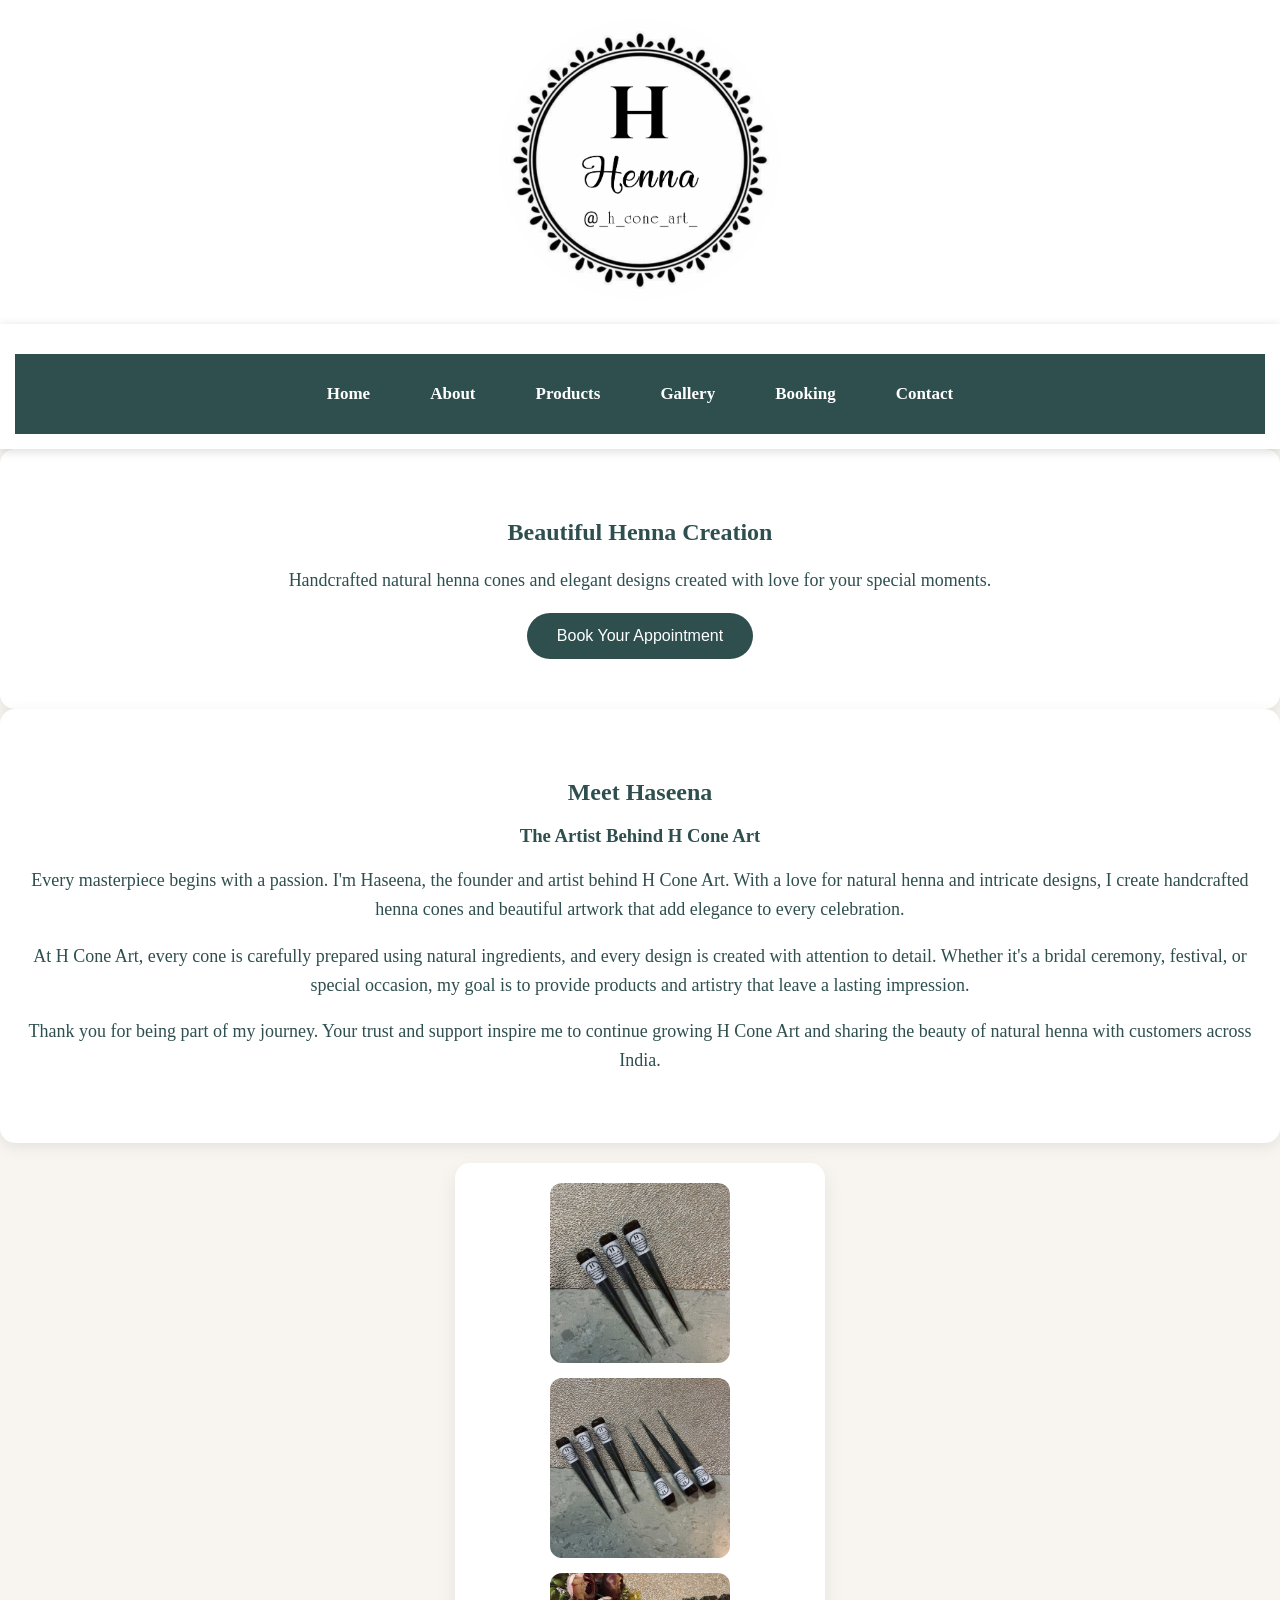
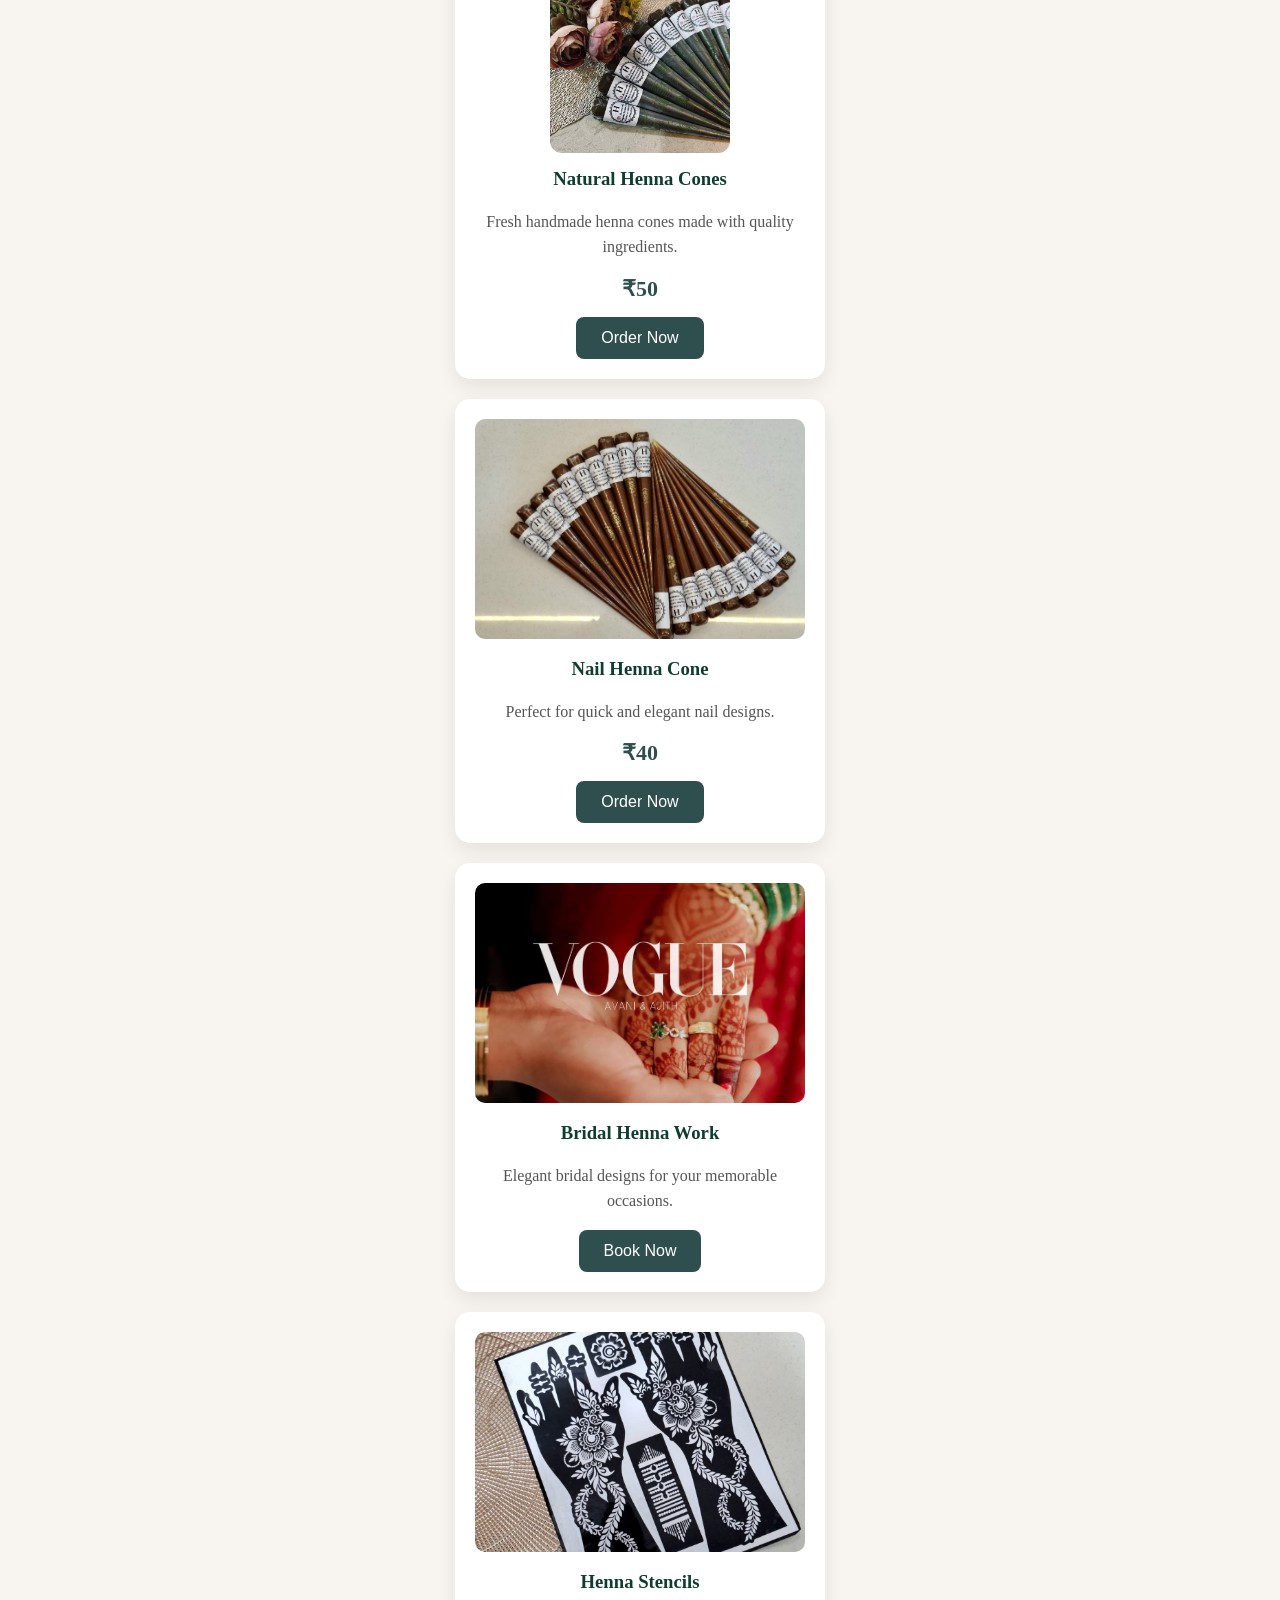
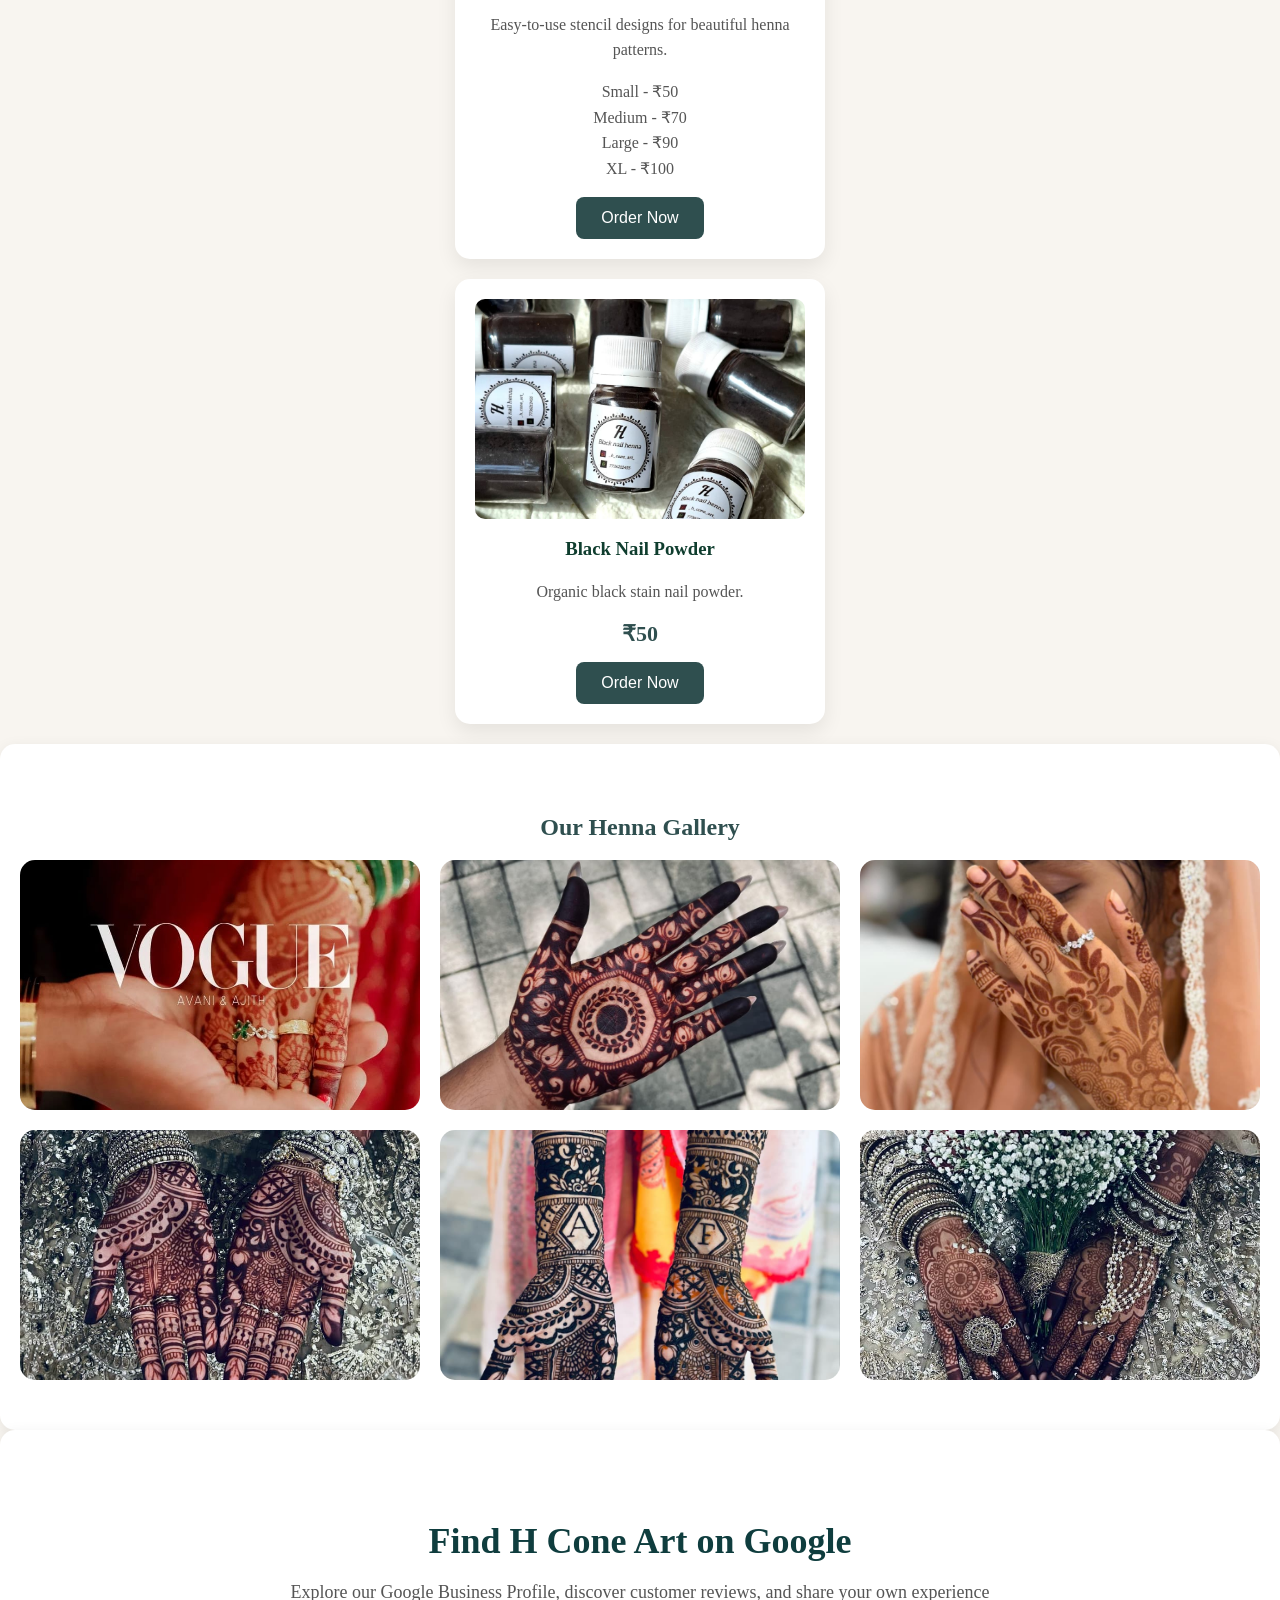
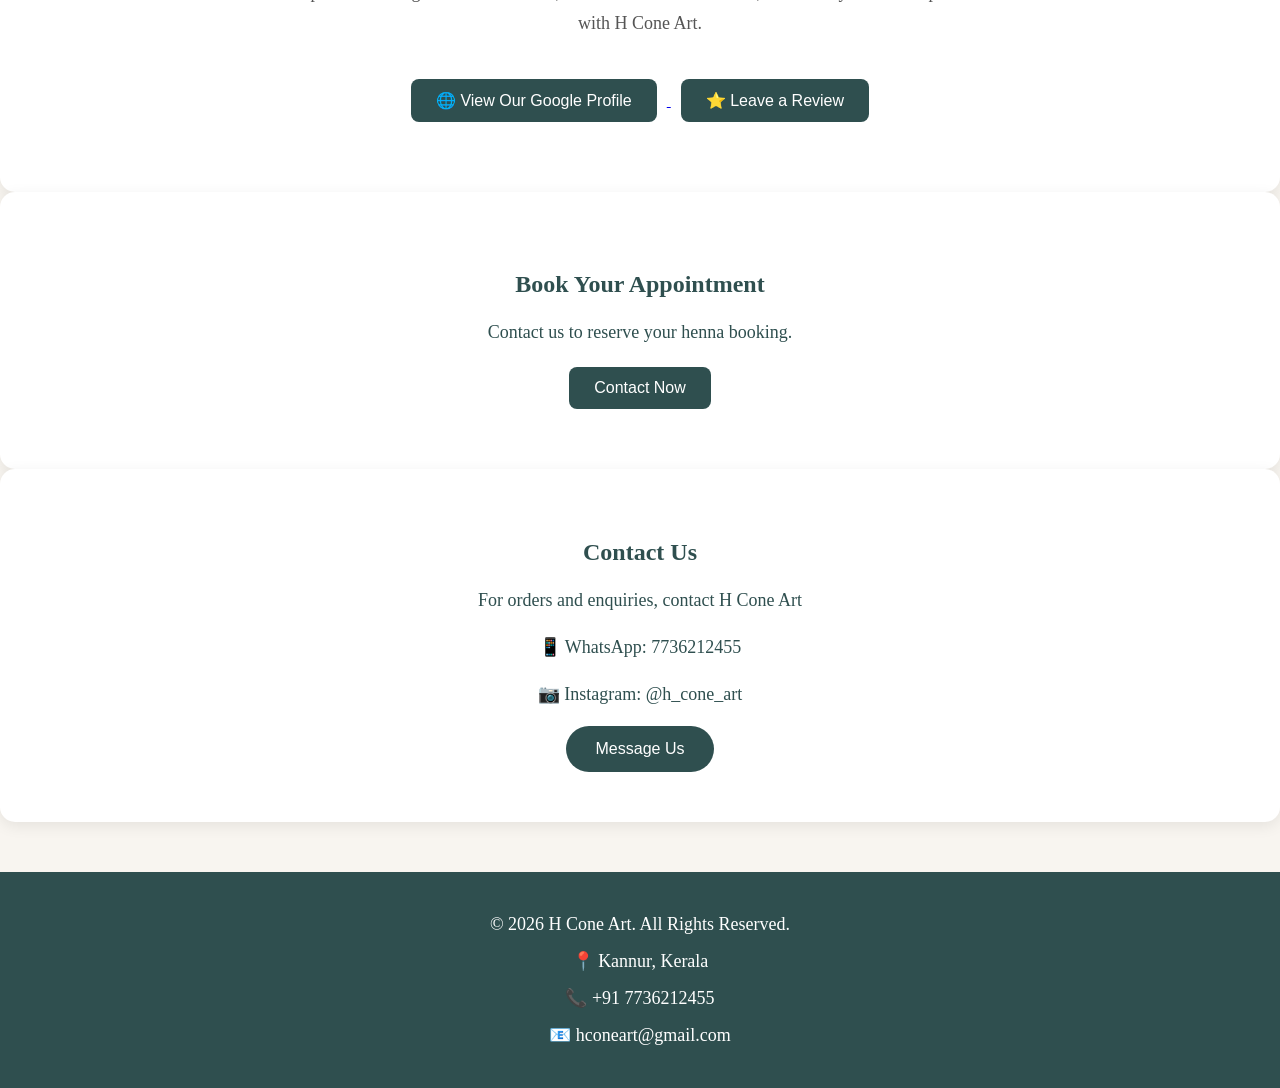
<file: index.html>
<!DOCTYPE html>
<html>
<head>
    <title>H Cone Art | Natural Henna</title>
    <link rel="stylesheet" href="style.css">
    </head>
    <body>

    <!-- Header -->
     <div class="logo-section">
    <img src="logos/logo.jpeg" alt="H Cone Art Logo" class="logo">
</div>

<header>
    <nav>
        <a href="#home">Home</a>
        <a href="#about">About</a>
        <a href="#products">Products</a>
        <a href="#gallery">Gallery</a>
        <a href="#booking">Booking</a>
        <a href="#contact">Contact</a>
    </nav>
</header>
    
            <!-- Hero Section -->
<section>
    <h2>Beautiful Henna Creation</h2>

    <p>
        Handcrafted natural henna cones and elegant designs
        created with love for your special moments.
    </p>

    <a href="https://wa.me/917736212455?text=Hi%20H%20Cone%20Art,%20I%20want%20to%20book%20a%20henna%20appointment" target="_blank">
        <button>Book Your Appointment</button>
    </a>
</section>


    
                        <!-- About Section -->
<section id="about">
    <h2>Meet Haseena</h2>
    <h3>The Artist Behind H Cone Art</h3>

    <p>
        Every masterpiece begins with a passion. I'm Haseena, the founder and artist behind H Cone Art. With a love for natural henna and intricate designs, I create handcrafted henna cones and beautiful artwork that add elegance to every celebration.
    </p>

    <p>
        At H Cone Art, every cone is carefully prepared using natural ingredients, and every design is created with attention to detail. Whether it's a bridal ceremony, festival, or special occasion, my goal is to provide products and artistry that leave a lasting impression.
    </p>

    <p>
        Thank you for being part of my journey. Your trust and support inspire me to continue growing H Cone Art and sharing the beauty of natural henna with customers across India.
    </p>
</section>
                
<!-- Natural Henna Cones -->

<div class="product-card">

    <div class="product-images">
        <img src="images/hennacones/1.jpeg" alt="Henna Cone 1">
        <img src="images/hennacones/2.jpeg" alt="Henna Cone 2">
        <img src="images/hennacones/3.jpeg" alt="Henna Cone 3">
    </div>

    <h3>Natural Henna Cones</h3>

    <p>Fresh handmade henna cones made with quality ingredients.</p>

    <h4>₹50</h4>

    <a href="https://wa.me/917736212455?text=Hi%20H%20Cone%20Art,%20I%20want%20to%20order%20Natural%20Henna%20Cones" target="_blank">
        <button>Order Now</button>
    </a>

</div>


<!-- Nail Cone -->

<div class="product-card">

<img src="images/nailcones/1.jpeg" alt="Nail Cone">

<h3>Nail Henna Cone</h3>

<p>Perfect for quick and elegant nail designs.</p>

<h4>₹40</h4>

<a href="https://wa.me/917736212455?text=Hi%20H%20Cone%20Art,%20I%20want%20to%20order%20Nail%20Henna%20Cone" target="_blank">
<button>Order Now</button>
</a>

</div>


<!-- Bridal Henna -->

<div class="product-card">

<img src="images/bridal/1.jpeg" alt="Bridal Henna Work">

<h3>Bridal Henna Work</h3>

<p>Elegant bridal designs for your memorable occasions.</p>

<a href="https://wa.me/917736212455?text=Hi%20H%20Cone%20Art,%20I%20want%20to%20book%20Bridal%20Henna%20Work" target="_blank">
<button>Book Now</button>
</a>

</div>


<!-- Henna Stencils -->

<div class="product-card">

<img src="images/stencils/1.jpeg" alt="Henna Stencils">

<h3>Henna Stencils</h3>

<p>Easy-to-use stencil designs for beautiful henna patterns.</p>

<p>
Small - ₹50<br>
Medium - ₹70<br>
Large - ₹90<br>
XL - ₹100
</p>

<a href="https://wa.me/917736212455?text=Hi%20H%20Cone%20Art,%20I%20want%20to%20order%20Henna%20Stencils" target="_blank">
<button>Order Now</button>
</a>

</div>


<!-- Black Nail Powder -->

<div class="product-card">

<img src="images/blacknailpowder/1.jpeg" alt="Black Nail Powder">

<h3>Black Nail Powder</h3>

<p>Organic black stain nail powder.</p>

<h4>₹50</h4>

<a href="https://wa.me/917736212455?text=Hi%20H%20Cone%20Art,%20I%20want%20to%20order%20Black%20Nail%20Powder" target="_blank">
<button>Order Now</button>
</a>

</div>



</div>

</section>  

                               
<!-- Gallery Section -->

<section id="gallery">

    <h2>Our Henna Gallery</h2>

    <div class="gallery-images">

        <img src="images/bridal/1.jpeg" alt="Bridal Henna Work">
        <img src="images/bridal/2.jpeg" alt="Bridal Henna Work">
        <img src="images/bridal/3.jpeg" alt="Bridal Henna Work">
        <img src="images/bridal/4.jpeg" alt="Bridal Henna Work">
        <img src="images/bridal/5.jpeg" alt="Bridal Henna Work">
        <img src="images/bridal/6.jpeg" alt="Bridal Henna Work">

    </div>

</section>
<!-- Google Business -->
<section id="google-profile">
    <h2>Find H Cone Art on Google</h2>

    <p>
        Explore our Google Business Profile, discover customer reviews, and share your own experience with H Cone Art.
    </p>

    <a href="https://share.google/aIds2sHeGgGjVe0y6" target="_blank">
        <button>🌐 View Our Google Profile</button>
    </a>

    <a href="https://share.google/aIds2sHeGgGjVe0y6" target="_blank">
        <button>⭐ Leave a Review</button>
    </a>
</section>
                                <!-- Booking Section -->
<section id="booking">
    <h2>Book Your Appointment</h2>

    <p>
        Contact us to reserve your henna booking.
    </p>

    <a href="https://wa.me/917736212455?text=Hi%20H%20Cone%20Art,%20I%20want%20to%20book%20a%20henna%20appointment" target="_blank">
        <button>Contact Now</button>
    </a>
</section>
                                        <!-- Contact Section -->

<section id="contact">

    <h2>Contact Us</h2>

    <p>For orders and enquiries, contact H Cone Art</p>

    <p>📱 WhatsApp: 7736212455</p>

    <p>📷 Instagram: @h_cone_art</p>

    <a href="https://wa.me/917736212455?text=Hi%20H%20Cone%20Art,%20I%20want%20to%20know%20more" target="_blank">
    <button>Message Us</button>
</a>

</section>
<!-- Footer -->

<footer>
    <p>&copy; 2026 H Cone Art. All Rights Reserved.</p>

    <p>📍 Kannur, Kerala</p>

    <p>📞 +91 7736212455</p>

    <p>📧 hconeart@gmail.com</p>
</footer>
</file>
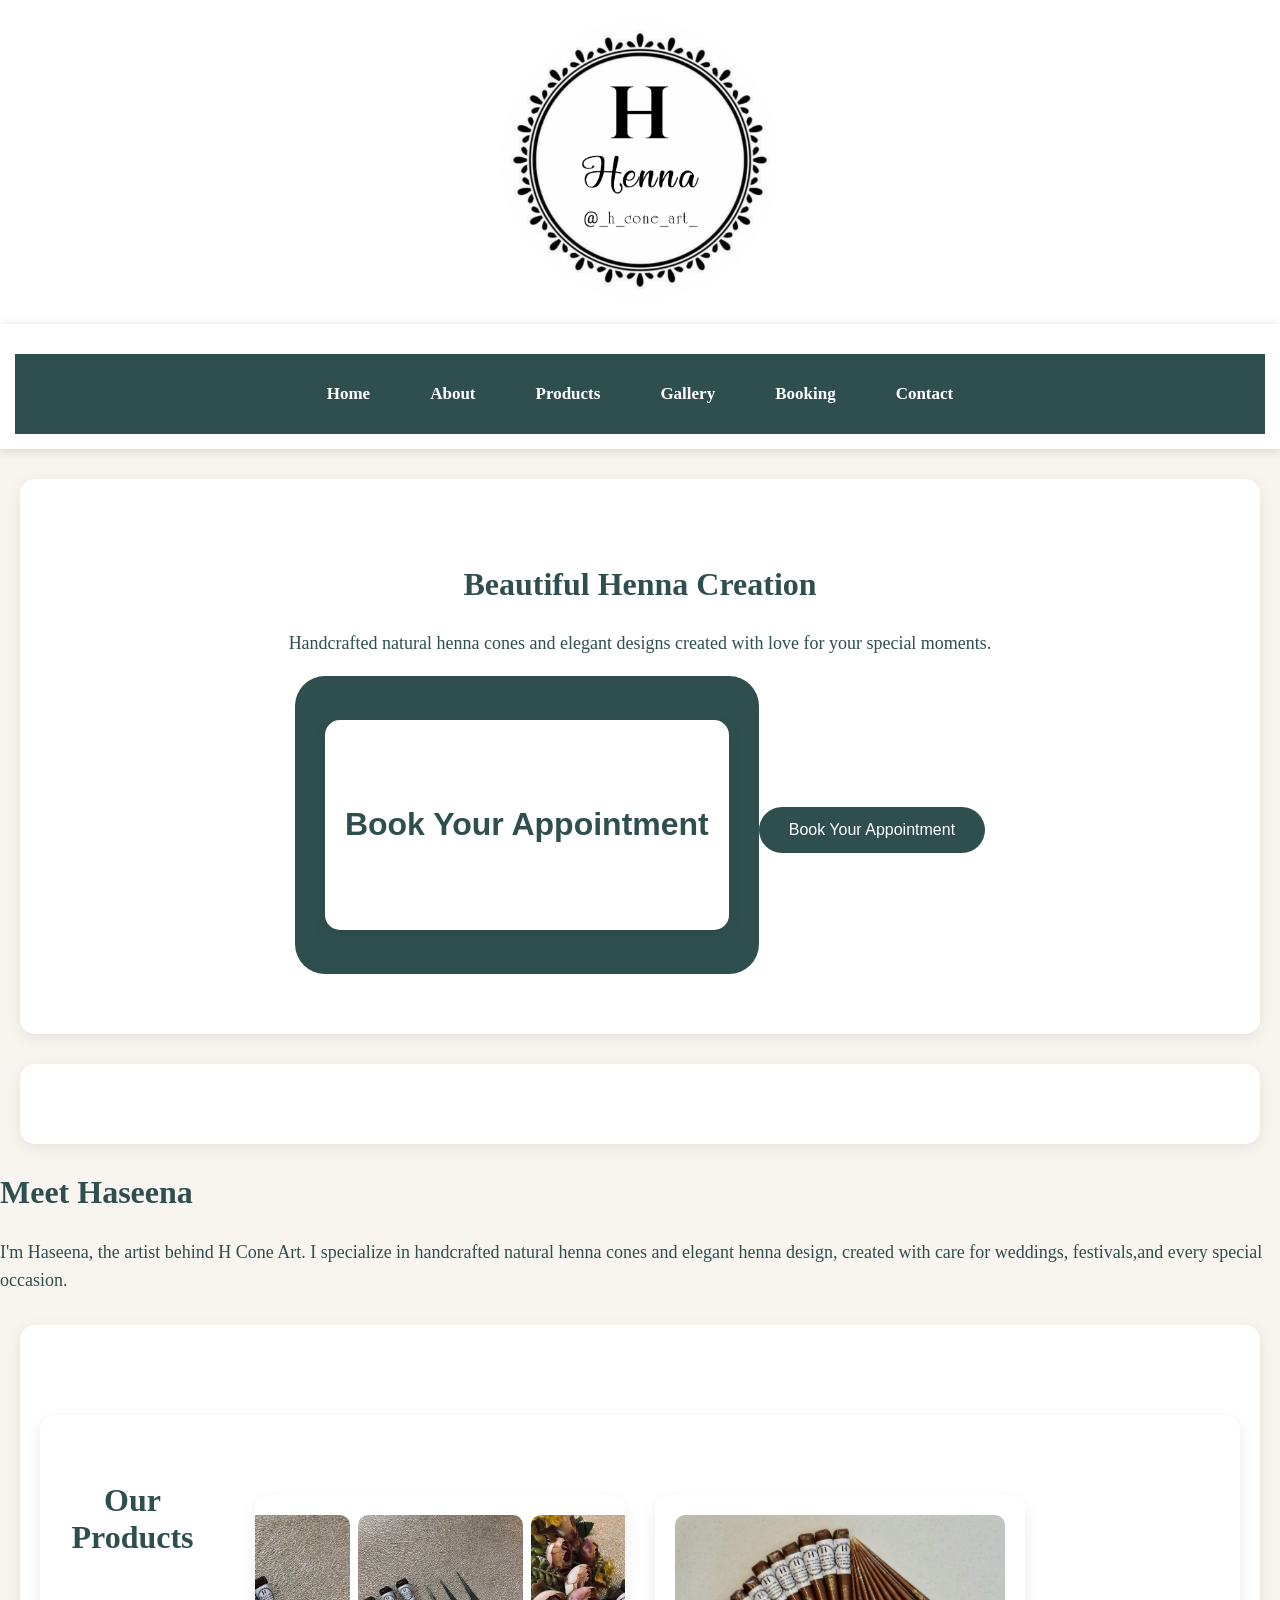
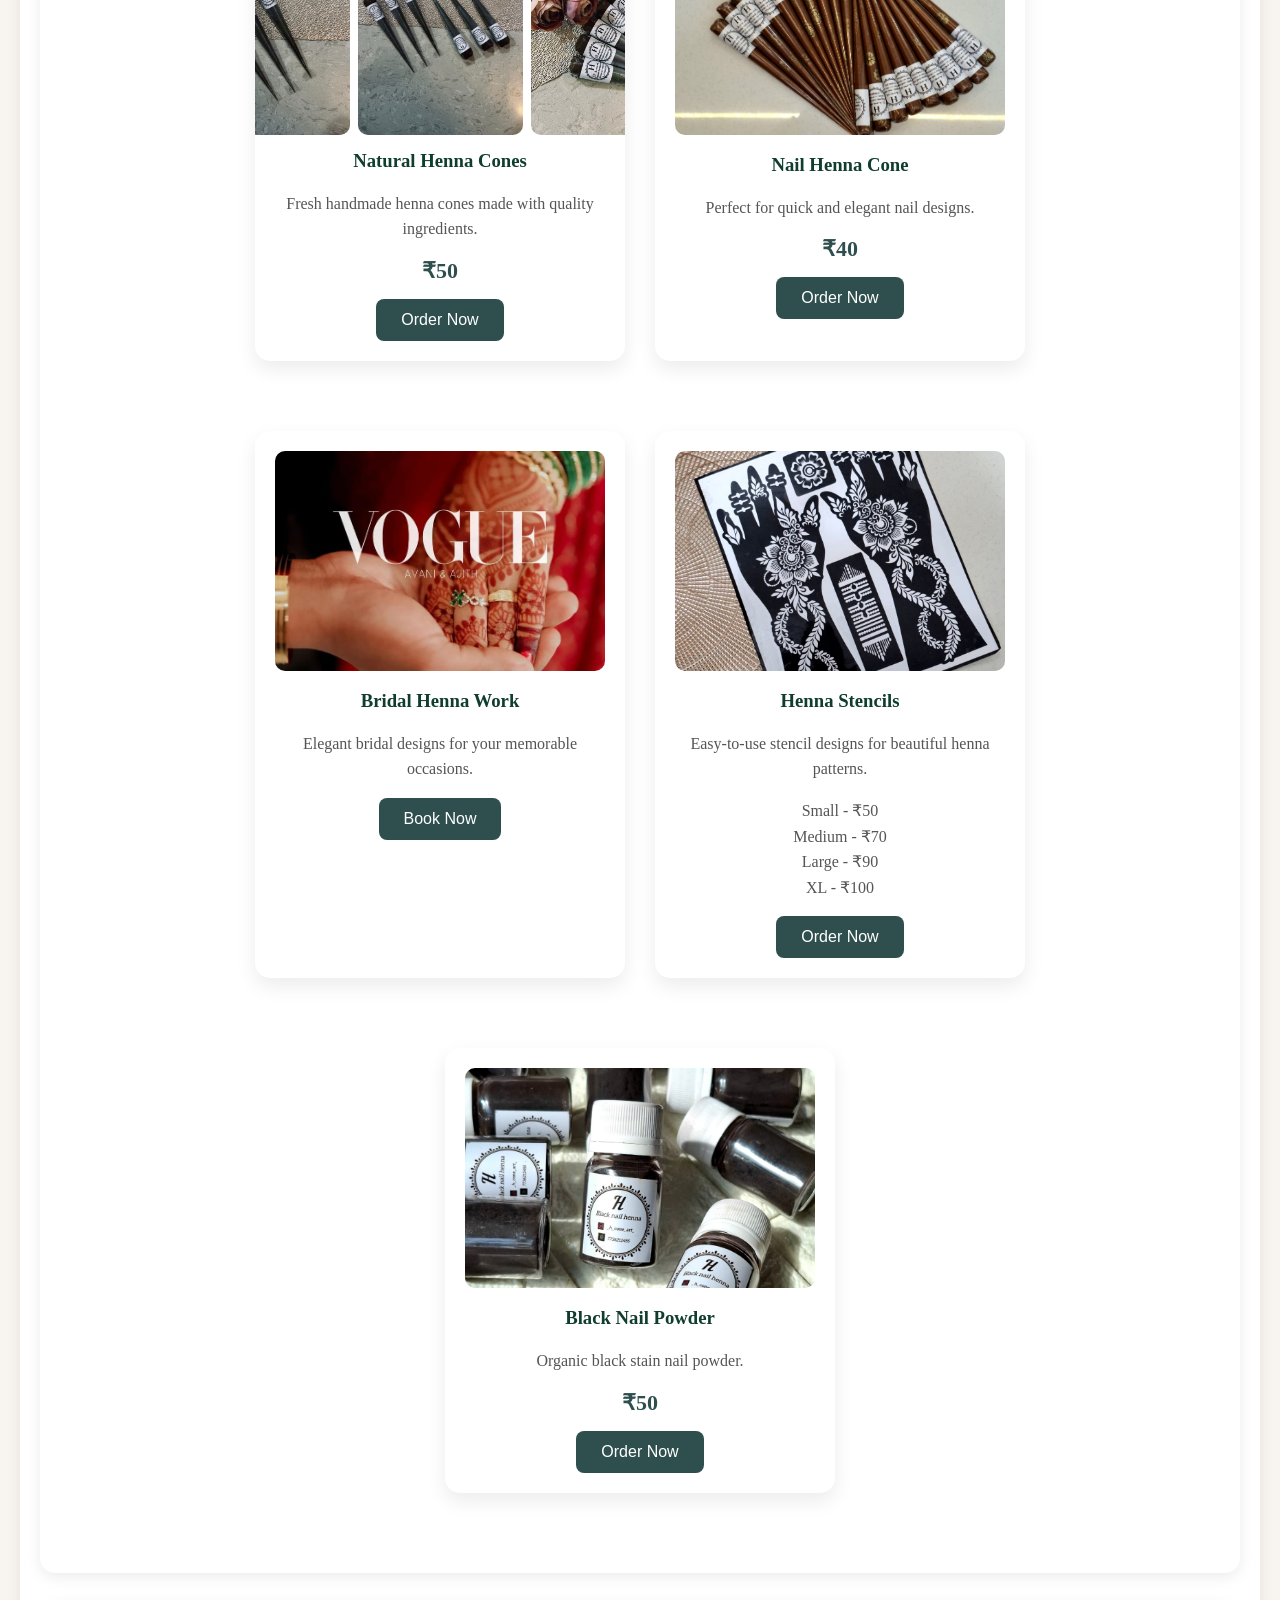
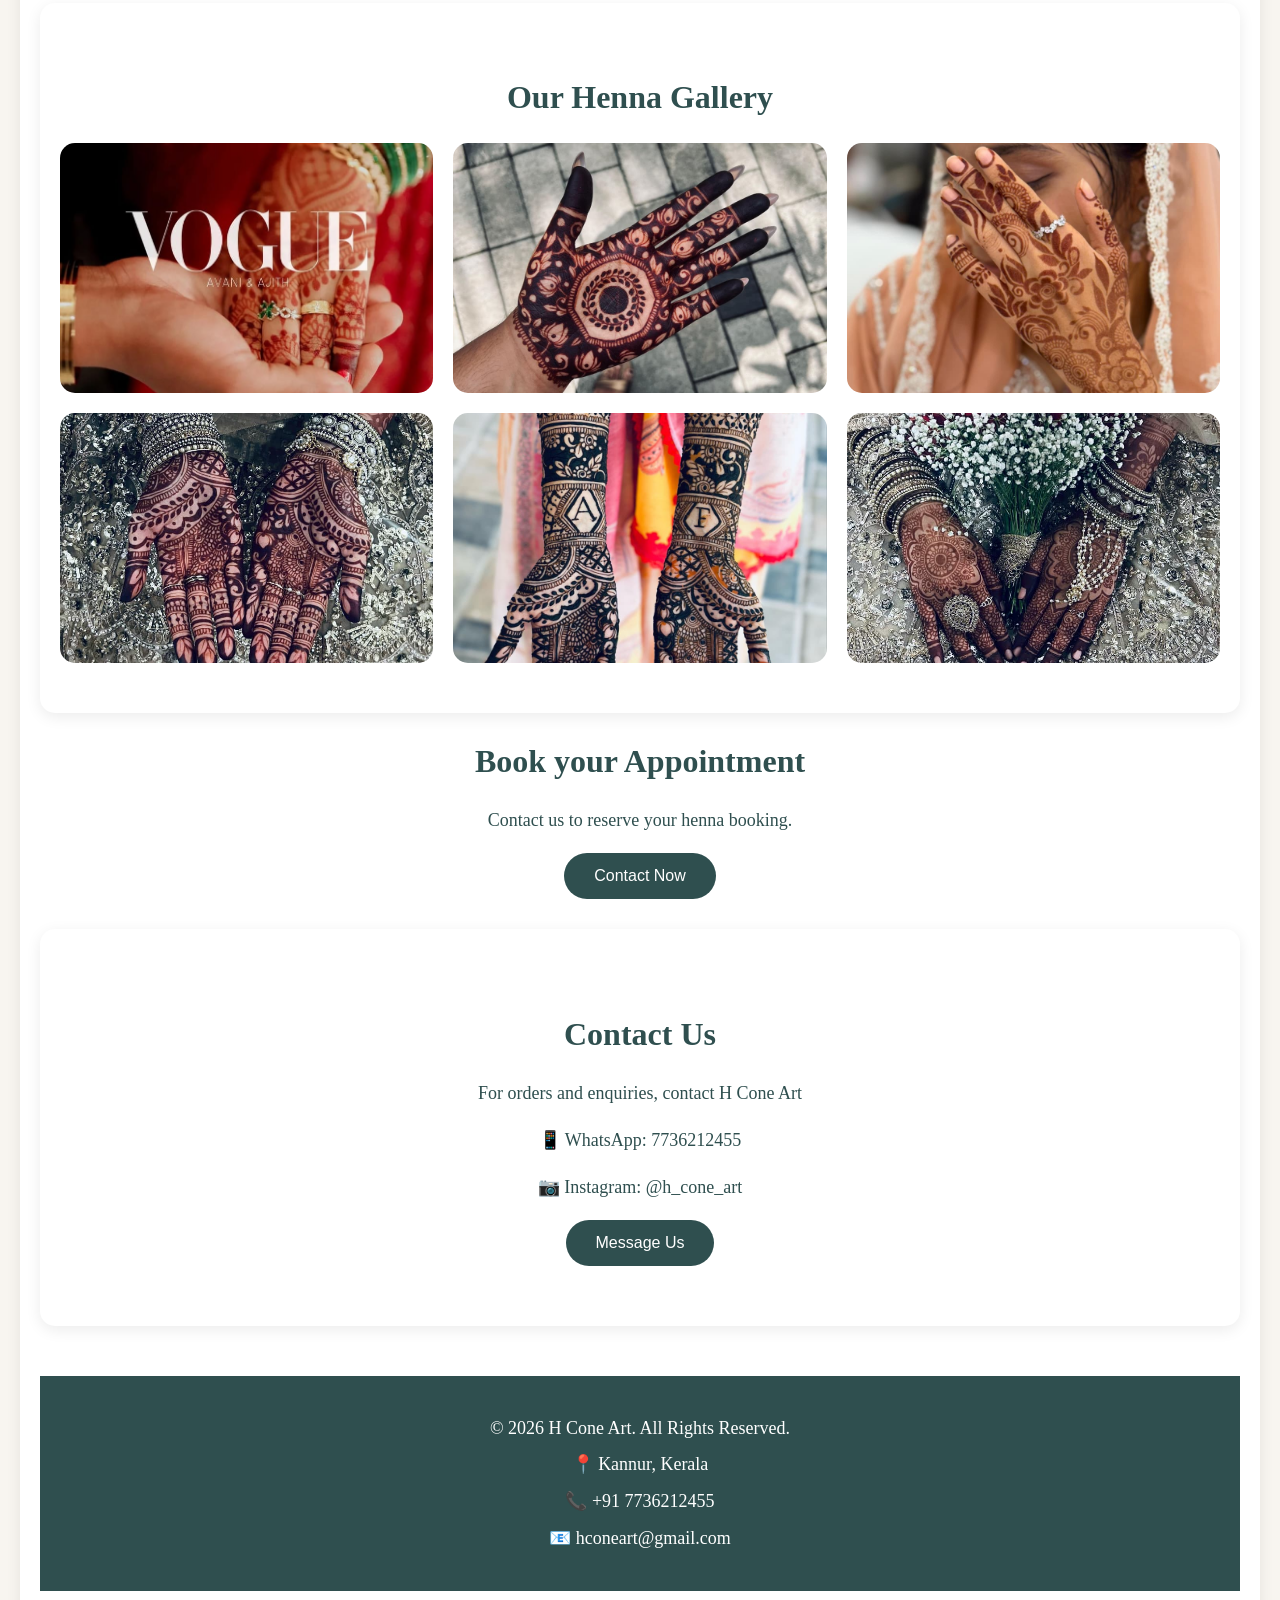
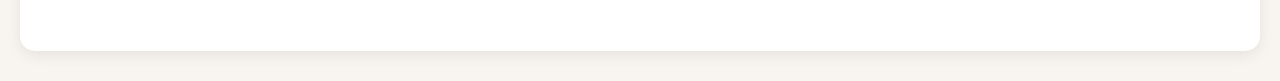
<file: HConeArt-Website/index.html>
<!DOCTYPE html>
<html>
<head>
    <title>H Cone Art | Natural Henna</title>
    <link rel="stylesheet" href="style.css">
    </head>
    <body>

    <!-- Header -->
     <div class="logo-section">
    <img src="logos/logo.jpeg" alt="H Cone Art Logo" class="logo">
</div>

<header>
    <nav>
        <a href="#home">Home</a>
        <a href="#about">About</a>
        <a href="#products">Products</a>
        <a href="#gallery">Gallery</a>
        <a href="#booking">Booking</a>
        <a href="#contact">Contact</a>
    </nav>
</header>
    
            <!-- Hero Section -->
             <section>
                <h2>Beautiful Henna Creation</h2>
                <p>
                    Handcrafted natural henna cones and elegant designs
                    created with love for your special moments.
                    </p>
                    <button>
                        <section id="booking">
    <h2>Book Your Appointment</h2>

    <a href="https://wa.me/917736212455?text=Hi%20H%20Cone%20Art,%20I%20want%20to%20book%20a%20henna%20appointment" target="_blank">
        <button>Book Your Appointment</button>
    </a>
</section>

    

                        <!-- Featured Produtcs -->
                         <section id="products">
    
                        <!-- About Section -->
                    </section>
                    <h2>Meet Haseena</h2>
                    <p>
                        I'm Haseena, the artist behind H Cone Art.
                        I specialize in handcrafted natural henna cones and 
                        elegant henna design, created with care for weddings,
                        festivals,and every special occasion.
                        </p>
                        </body><section>
                          <!-- Products Section -->

<section id="products">

<h2>Our Products</h2>

<div class="products-container">


<!-- Natural Henna Cones -->

<div class="product-card">

    <div class="product-images">
        <img src="images/hennacones/1.jpeg" alt="Henna Cone 1">
        <img src="images/hennacones/2.jpeg" alt="Henna Cone 2">
        <img src="images/hennacones/3.jpeg" alt="Henna Cone 3">
    </div>

    <h3>Natural Henna Cones</h3>

    <p>Fresh handmade henna cones made with quality ingredients.</p>

    <h4>₹50</h4>

    <a href="https://wa.me/917736212455?text=Hi%20H%20Cone%20Art,%20I%20want%20to%20order%20Natural%20Henna%20Cones" target="_blank">
        <button>Order Now</button>
    </a>

</div>


<!-- Nail Cone -->

<div class="product-card">

<img src="images/nailcones/1.jpeg" alt="Nail Cone">

<h3>Nail Henna Cone</h3>

<p>Perfect for quick and elegant nail designs.</p>

<h4>₹40</h4>

<a href="https://wa.me/917736212455?text=Hi%20H%20Cone%20Art,%20I%20want%20to%20order%20Nail%20Henna%20Cone" target="_blank">
<button>Order Now</button>
</a>

</div>


<!-- Bridal Henna -->

<div class="product-card">

<img src="images/bridal/1.jpeg" alt="Bridal Henna Work">

<h3>Bridal Henna Work</h3>

<p>Elegant bridal designs for your memorable occasions.</p>

<a href="https://wa.me/917736212455?text=Hi%20H%20Cone%20Art,%20I%20want%20to%20book%20Bridal%20Henna%20Work" target="_blank">
<button>Book Now</button>
</a>

</div>


<!-- Henna Stencils -->

<div class="product-card">

<img src="images/stencils/1.jpeg" alt="Henna Stencils">

<h3>Henna Stencils</h3>

<p>Easy-to-use stencil designs for beautiful henna patterns.</p>

<p>
Small - ₹50<br>
Medium - ₹70<br>
Large - ₹90<br>
XL - ₹100
</p>

<a href="https://wa.me/917736212455?text=Hi%20H%20Cone%20Art,%20I%20want%20to%20order%20Henna%20Stencils" target="_blank">
<button>Order Now</button>
</a>

</div>


<!-- Black Nail Powder -->

<div class="product-card">

<img src="images/blacknailpowder/1.jpeg" alt="Black Nail Powder">

<h3>Black Nail Powder</h3>

<p>Organic black stain nail powder.</p>

<h4>₹50</h4>

<a href="https://wa.me/917736212455?text=Hi%20H%20Cone%20Art,%20I%20want%20to%20order%20Black%20Nail%20Powder" target="_blank">
<button>Order Now</button>
</a>

</div>


</div>

</section>  

                               
<!-- Gallery Section -->

<section id="gallery">

    <h2>Our Henna Gallery</h2>

    <div class="gallery-images">

        <img src="images/bridal/1.jpeg" alt="Bridal Henna Work">
        <img src="images/bridal/2.jpeg" alt="Bridal Henna Work">
        <img src="images/bridal/3.jpeg" alt="Bridal Henna Work">
        <img src="images/bridal/4.jpeg" alt="Bridal Henna Work">
        <img src="images/bridal/5.jpeg" alt="Bridal Henna Work">
        <img src="images/bridal/6.jpeg" alt="Bridal Henna Work">

    </div>

</section>
                                <!-- Booking Section -->
                                 <sections>
                                    <h2>Book your Appointment</h2>
                                    <p>
                                        Contact us to reserve your henna 
                                        booking.
                                        </p>
                                        <button>
                                            Contact Now
                                        </button>
                                        </sections>
                                        <!-- Contact Section -->

<section id="contact">

    <h2>Contact Us</h2>

    <p>For orders and enquiries, contact H Cone Art</p>

    <p>📱 WhatsApp: 7736212455</p>

    <p>📷 Instagram: @h_cone_art</p>

    <a href="https://wa.me/917736212455?text=Hi%20H%20Cone%20Art,%20I%20want%20to%20know%20more" target="_blank">
    <button>Message Us</button>
</a>

</section>
<!-- Footer -->

<footer>
    <p>&copy; 2026 H Cone Art. All Rights Reserved.</p>

    <p>📍 Kannur, Kerala</p>

    <p>📞 +91 7736212455</p>

    <p>📧 hconeart@gmail.com</p>
</footer>
</file>
<file: style.css>
body {
    font-family: "Georgia", serif;
    margin: 0;
    background-color: #F8F5F0;
    color: darkslategray;
}
header {
    background-color: #white;
    padding: 25px;
    text-align: center;
}
nav {
    background-color: darkslategrey;
    COLOR: white;
    margin-top: 15px;
}
nav a {
    color: white;
    text-decoration: NONE;
    margin: 15px;
    font-size: 17px;
}
section {
    background-color: #ffffff;
    padding: 50px 20px;
    text-align: center;
}
 {h2
    color: darkslategrey;
    font-size: 32px;
}
p {
    font-size: 18px;
    color: blacks;
    line-height: 1.6;
}
button {
    background-color: darkslategrey;
    color: white;
    border: none;
    padding: 14px 30px;
    border-radius: 30px;
    font-size: 16px;
    cursor: pointer;
}
footer {
    background-color: darkslategray;
    color: white;
    text-align: center;
    padding: 20px;
}
section 
    max-width: 1200px;
    margin: 30px auto;
    padding: 60px 20px;
button {
    transition: 0.3s ease;
}

button:hover {
    transform: translateY(-3px);
}

img {
    max-width: 100%;
    height: auto;
    border-radius: 10px;
}
/* Smooth Scrolling */
html {
    scroll-behavior: smooth;
}

/* Soft Shadow for Sections */
section {
    box-shadow: 0 4px 15px rgba(0, 0, 0, 0.08);
    border-radius: 15px;
}

/* Navigation Hover Underline */
nav a {
    position: relative;
}

nav a::after {
    content: "";
    position: absolute;
    left: 0;
    bottom: -5px;
    width: 0;
    height: 2px;
    background: currentColor;
    transition: width 0.3s ease;
}

nav a:hover::after {
    width: 100%;
}
.product-card {
    background: white;
    padding: 25px;
    margin: 20px auto;
    max-width: 350px;
    border-radius: 15px;
    box-shadow: 0 4px 12px rgba(0,0,0,0.1);
    text-align: center;
}

.product-card h3 {
    margin-top: 0;
}

.product-card:hover {
    transform: translateY(-5px);
    transition: 0.3s;
}
#products {
    display: flex;
    justify-content: center;
    gap: 25px;
    flex-wrap: wrap;
}

.product-card {
    width: 300px;
}
.product-images {
    display: flex;
    gap: 10px;
}

.product-images img {
    width: 33%;
    height: 150px;
    object-fit: cover;
    border-radius: 10px;
}
/* Premium Product Cards */

.product-card {
    background: white;
    padding: 20px;
    width: 300px;
    border-radius: 15px;
    box-shadow: 0 8px 20px rgba(0,0,0,0.12);
    text-align: center;
    transition: 0.3s;
}

.product-card:hover {
    transform: translateY(-8px);
}

.product-images {
    display: flex;
    gap: 8px;
    justify-content: center;
}

.product-images img {
    width: 32%;
    height: 120px;
    object-fit: cover;
    border-radius: 10px;
}

.product-card h3 {
    color: darkslategray;
    margin-top: 20px;
}

.product-card p {
    font-size: 16px;
    color: #555;
}

.stencil-price {
    font-size: 14px;
    margin: 5px 0;
}
/* Gallery Section */

#gallery {
    padding: 50px 20px;
    text-align: center;
}

.gallery-images {
    display: grid;
    grid-template-columns: repeat(3, 1fr);
    gap: 20px;
}

.gallery-images img {
    width: 100%;
    height: 250px;
    object-fit: cover;
    border-radius: 15px;
    transition: 0.3s;
}

.gallery-images img:hover {
    transform: scale(1.05);
}
/* Products Layout */

#products {
    display: grid;
    grid-template-columns: repeat(3, 1fr);
    gap: 25px;
    padding: 40px 20px;
}

.product-card {
    background: white;
    padding: 20px;
    border-radius: 15px;
    text-align: center;
}
@media (max-width: 768px) {

    #products {
        grid-template-columns: 1fr;
    }

}
#products {
    display: flex;
    flex-wrap: wrap;
    justify-content: center;
    gap: 20px;
}

.product-card {
    width: 300px;
}
/* Our Products Layout */

#products {
    display: grid;
    grid-template-columns: repeat(3, 1fr);
    gap: 25px;
    align-items: start;
}

.product-card {
    width: 100%;
}
@media (max-width: 768px) {
    #products {
        grid-template-columns: 1fr;
    }
}
/* Products Grid Layout */

#products {
    display: grid;
    grid-template-columns: repeat(3, 1fr);
    gap: 30px;
}

.product-card {
    background: white;
    padding: 20px;
    border-radius: 15px;
}
@media (max-width: 768px) {

    #products {
        grid-template-columns: 1fr;
    }

}
.products-container {
    display: grid;
    grid-template-columns: repeat(2, 1fr);
    gap: 30px;
    padding: 20px;
}

.product-card {
    background: white;
    padding: 20px;
    border-radius: 15px;
    text-align: center;
}

/* Last product center */
.product-card:last-child {
    grid-column: 1 / 3;
    width: 50%;
    justify-self: center;
}

@media (max-width: 768px) {

    .products-container {
        grid-template-columns: 1fr;
    }

    .product-card:last-child {
        grid-column: auto;
        width: auto;
    }

}
.product-card {
    background: white;
    padding: 20px;
    border-radius: 10px;
    width: 330px;
    text-align: center;
}
.product-card {
    background: white;
    padding: 20px;
    border-radius: 10px;
    text-align: center;
}
/* Premium Product Cards */

.product-card {
    background: #ffffff;
    border-radius: 15px;
    padding: 20px;
    box-shadow: 0 8px 20px rgba(0,0,0,0.08);
    transition: 0.3s ease;
    text-align: center;
    overflow: hidden;
}

.product-card:hover {
    transform: translateY(-8px);
    box-shadow: 0 15px 30px rgba(0,0,0,0.15);
}

.product-card img {
    width: 100%;
    height: 220px;
    object-fit: cover;
    border-radius: 10px;
}

.product-card h3 {
    margin-top: 15px;
    color: #0f3d2e;
}

.product-card p {
    color: #555;
    line-height: 1.6;
}

.product-card h4 {
    color: darkslategrey;
    font-size: 22px;
    margin: 15px 0;
}

.product-card button {
    background: darkslategray;
    color: white;
    border: none;
    padding: 12px 25px;
    border-radius: 8px;
    cursor: pointer;
    transition: 0.3s;
}

.product-card button:hover {
    background: #b8860b;
}
/* Sticky Header */

header {
    position: sticky;
    top: 0;
    z-index: 1000;
    background: whitesmoke;
    box-shadow: 0 2px 10px rgba(0,0,0,0.15);
}

nav {
    display: flex;
    justify-content: center;
    align-items: center;
    gap: 30px;
    padding: 15px 20px;
}

nav a {
    color: white;
    text-decoration: none;
    font-weight: 600;
    transition: color 0.3s;
}

nav a:hover {
    color: #d4af37;
}
.logo-section {
    text-align: center;
    padding: 20px 0;
    background: white;
}

.logo {
    width: 280px;
    height: auto;
}

header {
    position: sticky;
    top: 0;
    background: white;
    z-index: 1000;
    padding: 15px;
}

nav {
    display: flex;
    justify-content: center;
    gap: 30px;
}

nav a {
    color: white;
    text-decoration: none;
    font-weight: bold;
}
footer {
    background: darkslategray;
    color: white;
    text-align: center;
    padding: 30px 20px;
    margin-top: 50px;
}

footer p {
    margin: 8px 0;
}
/* Mobile Responsive */

@media (max-width: 768px) {

    nav {
        flex-direction: column;
        gap: 12px;
    }

    .products-container {
        grid-template-columns: 1fr;
    }

    .product-card {
        width: 100%;
    }

    .logo {
        width: 180px;
    }

    h1 {
        font-size: 28px;
    }

    h2 {
        font-size: 24px;
    }
}
.products-container {
    display: flex;
    flex-direction: column;
    align-items: center;
    gap: 20px;
}

.product-images {
    display: flex;
    gap: 15px;
    justify-content: center;
    flex-wrap: wrap;
}

.product-images img {
    width: 180px;
    height: 180px;
    object-fit: cover;
    border-radius: 12px;
}

.products-container h3 {
    margin-top: 20px;
    font-size: 24px;
}

.products-container p {
    font-size: 16px;
    color: #555;
    text-align: center;
    max-width: 400px;
}
#products h2 {
    text-align: center;
    margin-bottom: 30px;
}
#products {
    text-align: center;
}

.products-container {
    display: flex;
    flex-direction: column;
    align-items: center;
    justify-content: center;
}

.product-images {
    display: flex;
    justify-content: center;
    align-items: center;
    width: 100%;
    gap: 15px;
    flex-wrap: wrap;
}
#products {
    text-align: center;
}

#products .products-container {
    display: flex;
    flex-direction: column;
    align-items: center;
}

#products .product-images {
    display: flex;
    justify-content: center;
    align-items: center;
    gap: 15px;
    flex-wrap: wrap;
}

#products .product-card {
    text-align: center;
    margin: 20px auto;
}
/* Google Profile Section */
#google-profile{
    text-align:center;
    padding:60px 20px;
}

#google-profile h2{
    font-size:36px;
    color:#0F3D3E;
    margin-bottom:15px;
}

#google-profile p{
    max-width:700px;
    margin:0 auto 30px;
    font-size:18px;
    line-height:1.7;
    color:#555;
}

#google-profile button{
    background: darkslategray;
    color:white;
    border:none;
    padding:12px 25px;
    margin:10px;
    border-radius:8px;
    font-size:16px;
    cursor:pointer;
    transition:0.3s;
}

#google-profile button:hover{
    background: #d4af37;
}
#booking {
    text-align: center;
    padding: 60px 20px;
}

#booking p {
    max-width: 600px;
    margin: 0 auto 20px;
}

#booking button {
    background: darkslategray;
    color: white;
    border: none;
    padding: 12px 25px;
    border-radius: 8px;
    cursor: pointer;
}
#booking button {
    background: darkslategray;
    color: white;
    border: none;
    padding: 12px 25px;
    border-radius: 8px;
    font-size: 16px;
    cursor: pointer;
    transition: all 0.3s ease;
}

#booking button:hover {
    background: #D4AF37;
    transform: translateY(-3px);
    box-shadow: 0 8px 18px rgba(212, 175, 55, 0.35);
}
</file>
<file: HConeArt-Website/style.css>
body {
    font-family: "Georgia", serif;
    margin: 0;
    background-color: #F8F5F0;
    color: darkslategray;
}
header {
    background-color: #white;
    padding: 25px;
    text-align: center;
}
nav {
    background-color: darkslategrey;
    COLOR: white;
    margin-top: 15px;
}
nav a {
    color: white;
    text-decoration: NONE;
    margin: 15px;
    font-size: 17px;
}
section {
    background-color: #ffffff;
    padding: 50px 20px;
    text-align: center;
}
h2 {
    color: darkslategrey;
    font-size: 32px;
}
p {
    font-size: 18px;
    color: blacks;
    line-height: 1.6;
}
button {
    background-color: darkslategrey;
    color: white;
    border: none;
    padding: 14px 30px;
    border-radius: 30px;
    font-size: 16px;
    cursor: pointer;
}
footer {
    background-color: darkslategray;
    color: white;
    text-align: center;
    padding: 20px;
}
section {
    max-width: 1200px;
    margin: 30px auto;
    padding: 60px 20px;
}

button {
    transition: 0.3s ease;
}

button:hover {
    transform: translateY(-3px);
}

img {
    max-width: 100%;
    height: auto;
    border-radius: 10px;
}
/* Smooth Scrolling */
html {
    scroll-behavior: smooth;
}

/* Soft Shadow for Sections */
section {
    box-shadow: 0 4px 15px rgba(0, 0, 0, 0.08);
    border-radius: 15px;
}

/* Navigation Hover Underline */
nav a {
    position: relative;
}

nav a::after {
    content: "";
    position: absolute;
    left: 0;
    bottom: -5px;
    width: 0;
    height: 2px;
    background: currentColor;
    transition: width 0.3s ease;
}

nav a:hover::after {
    width: 100%;
}
.product-card {
    background: white;
    padding: 25px;
    margin: 20px auto;
    max-width: 350px;
    border-radius: 15px;
    box-shadow: 0 4px 12px rgba(0,0,0,0.1);
    text-align: center;
}

.product-card h3 {
    margin-top: 0;
}

.product-card:hover {
    transform: translateY(-5px);
    transition: 0.3s;
}
#products {
    display: flex;
    justify-content: center;
    gap: 25px;
    flex-wrap: wrap;
}

.product-card {
    width: 300px;
}
.product-images {
    display: flex;
    gap: 10px;
}

.product-images img {
    width: 33%;
    height: 150px;
    object-fit: cover;
    border-radius: 10px;
}
/* Premium Product Cards */

.product-card {
    background: white;
    padding: 20px;
    width: 300px;
    border-radius: 15px;
    box-shadow: 0 8px 20px rgba(0,0,0,0.12);
    text-align: center;
    transition: 0.3s;
}

.product-card:hover {
    transform: translateY(-8px);
}

.product-images {
    display: flex;
    gap: 8px;
    justify-content: center;
}

.product-images img {
    width: 32%;
    height: 120px;
    object-fit: cover;
    border-radius: 10px;
}

.product-card h3 {
    color: darkslategray;
    margin-top: 20px;
}

.product-card p {
    font-size: 16px;
    color: #555;
}

.stencil-price {
    font-size: 14px;
    margin: 5px 0;
}
/* Gallery Section */

#gallery {
    padding: 50px 20px;
    text-align: center;
}

.gallery-images {
    display: grid;
    grid-template-columns: repeat(3, 1fr);
    gap: 20px;
}

.gallery-images img {
    width: 100%;
    height: 250px;
    object-fit: cover;
    border-radius: 15px;
    transition: 0.3s;
}

.gallery-images img:hover {
    transform: scale(1.05);
}
/* Products Layout */

#products {
    display: grid;
    grid-template-columns: repeat(3, 1fr);
    gap: 25px;
    padding: 40px 20px;
}

.product-card {
    background: white;
    padding: 20px;
    border-radius: 15px;
    text-align: center;
}
@media (max-width: 768px) {

    #products {
        grid-template-columns: 1fr;
    }

}
#products {
    display: flex;
    flex-wrap: wrap;
    justify-content: center;
    gap: 20px;
}

.product-card {
    width: 300px;
}
/* Our Products Layout */

#products {
    display: grid;
    grid-template-columns: repeat(3, 1fr);
    gap: 25px;
    align-items: start;
}

.product-card {
    width: 100%;
}
@media (max-width: 768px) {
    #products {
        grid-template-columns: 1fr;
    }
}
/* Products Grid Layout */

#products {
    display: grid;
    grid-template-columns: repeat(3, 1fr);
    gap: 30px;
}

.product-card {
    background: white;
    padding: 20px;
    border-radius: 15px;
}
@media (max-width: 768px) {

    #products {
        grid-template-columns: 1fr;
    }

}
.products-container {
    display: grid;
    grid-template-columns: repeat(2, 1fr);
    gap: 30px;
    padding: 20px;
}

.product-card {
    background: white;
    padding: 20px;
    border-radius: 15px;
    text-align: center;
}

/* Last product center */
.product-card:last-child {
    grid-column: 1 / 3;
    width: 50%;
    justify-self: center;
}

@media (max-width: 768px) {

    .products-container {
        grid-template-columns: 1fr;
    }

    .product-card:last-child {
        grid-column: auto;
        width: auto;
    }

}
.product-card {
    background: white;
    padding: 20px;
    border-radius: 10px;
    width: 330px;
    text-align: center;
}
.product-card {
    background: white;
    padding: 20px;
    border-radius: 10px;
    text-align: center;
}
/* Premium Product Cards */

.product-card {
    background: #ffffff;
    border-radius: 15px;
    padding: 20px;
    box-shadow: 0 8px 20px rgba(0,0,0,0.08);
    transition: 0.3s ease;
    text-align: center;
    overflow: hidden;
}

.product-card:hover {
    transform: translateY(-8px);
    box-shadow: 0 15px 30px rgba(0,0,0,0.15);
}

.product-card img {
    width: 100%;
    height: 220px;
    object-fit: cover;
    border-radius: 10px;
}

.product-card h3 {
    margin-top: 15px;
    color: #0f3d2e;
}

.product-card p {
    color: #555;
    line-height: 1.6;
}

.product-card h4 {
    color: darkslategrey;
    font-size: 22px;
    margin: 15px 0;
}

.product-card button {
    background: darkslategray;
    color: white;
    border: none;
    padding: 12px 25px;
    border-radius: 8px;
    cursor: pointer;
    transition: 0.3s;
}

.product-card button:hover {
    background: #b8860b;
}
/* Sticky Header */

header {
    position: sticky;
    top: 0;
    z-index: 1000;
    background: whitesmoke;
    box-shadow: 0 2px 10px rgba(0,0,0,0.15);
}

nav {
    display: flex;
    justify-content: center;
    align-items: center;
    gap: 30px;
    padding: 15px 20px;
}

nav a {
    color: white;
    text-decoration: none;
    font-weight: 600;
    transition: color 0.3s;
}

nav a:hover {
    color: #d4af37;
}
.logo-section {
    text-align: center;
    padding: 20px 0;
    background: white;
}

.logo {
    width: 280px;
    height: auto;
}

header {
    position: sticky;
    top: 0;
    background: white;
    z-index: 1000;
    padding: 15px;
}

nav {
    display: flex;
    justify-content: center;
    gap: 30px;
}

nav a {
    color: white;
    text-decoration: none;
    font-weight: bold;
}
footer {
    background: darkslategray;
    color: white;
    text-align: center;
    padding: 30px 20px;
    margin-top: 50px;
}

footer p {
    margin: 8px 0;
}
/* Mobile Responsive */

@media (max-width: 768px) {

    nav {
        flex-direction: column;
        gap: 12px;
    }

    .products-container {
        grid-template-columns: 1fr;
    }

    .product-card {
        width: 100%;
    }

    .logo {
        width: 180px;
    }

    h1 {
        font-size: 28px;
    }

    h2 {
        font-size: 24px;
    }
}
</file>
